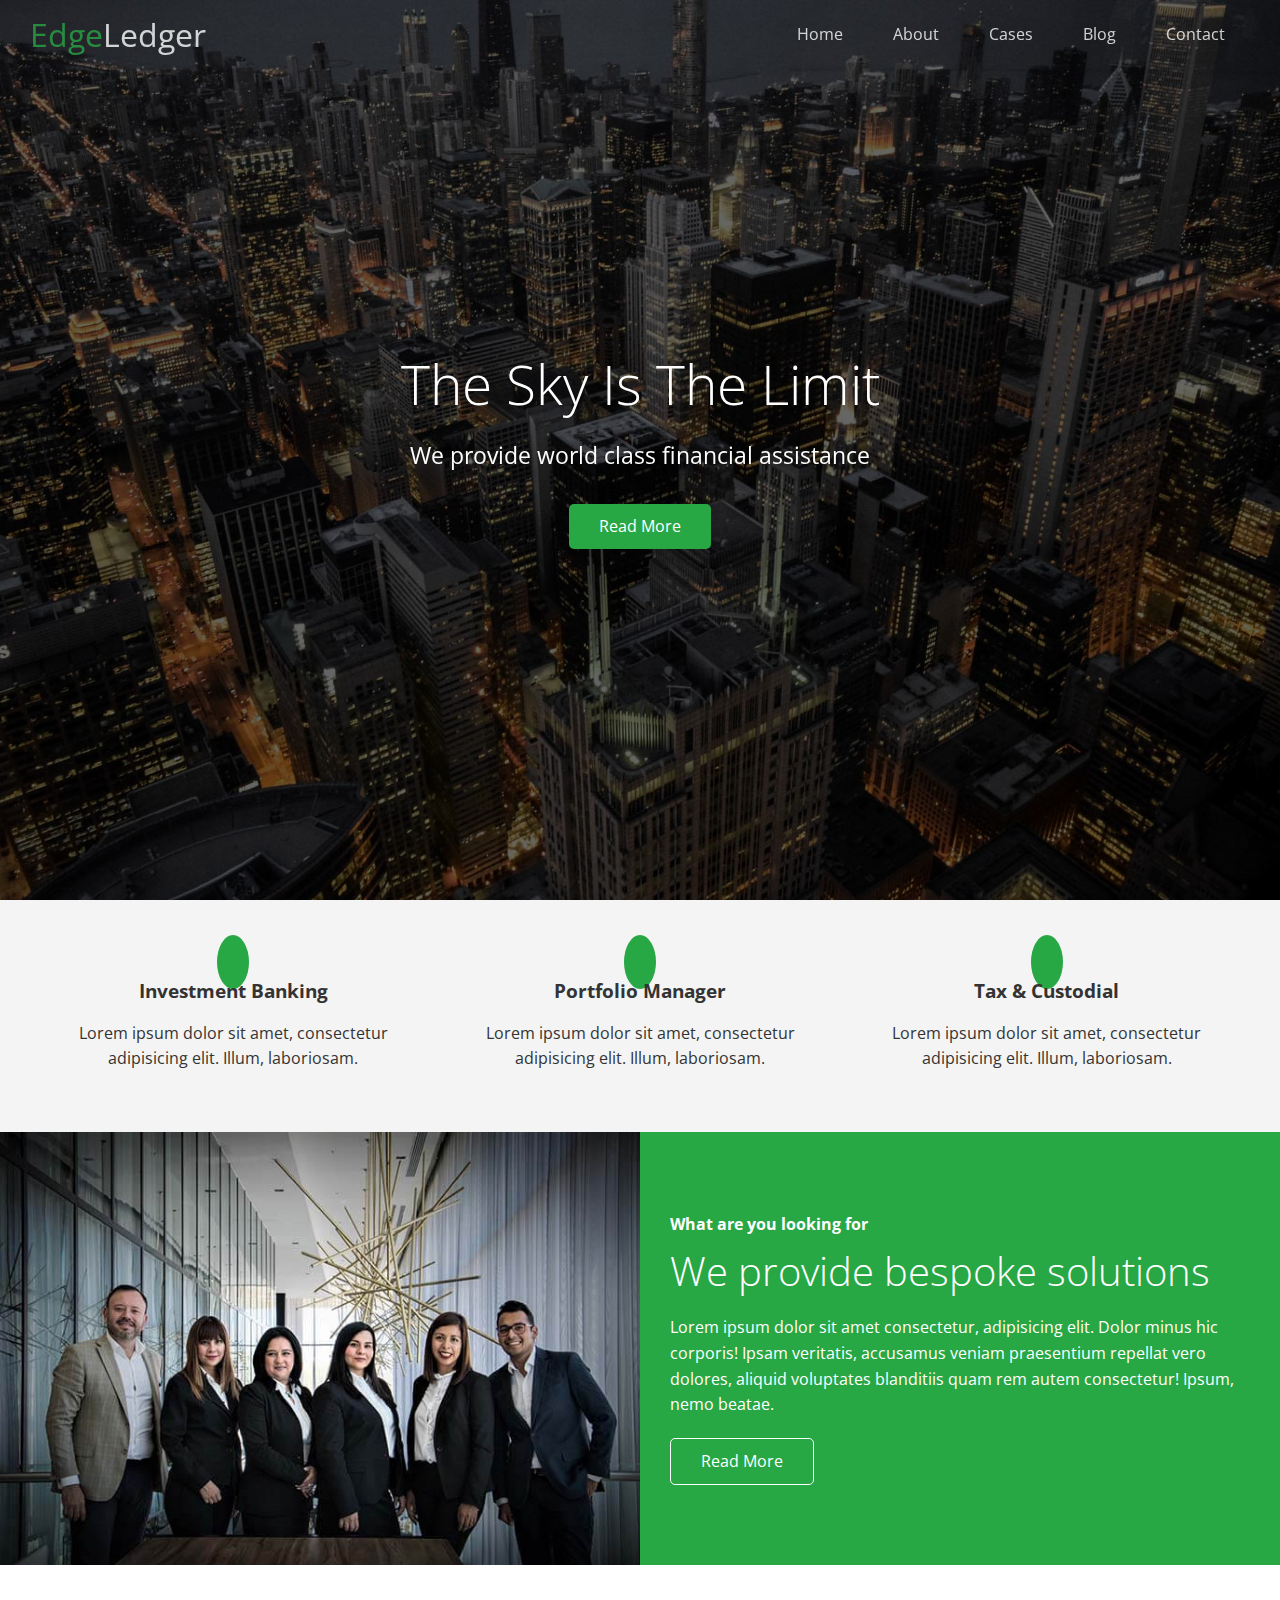
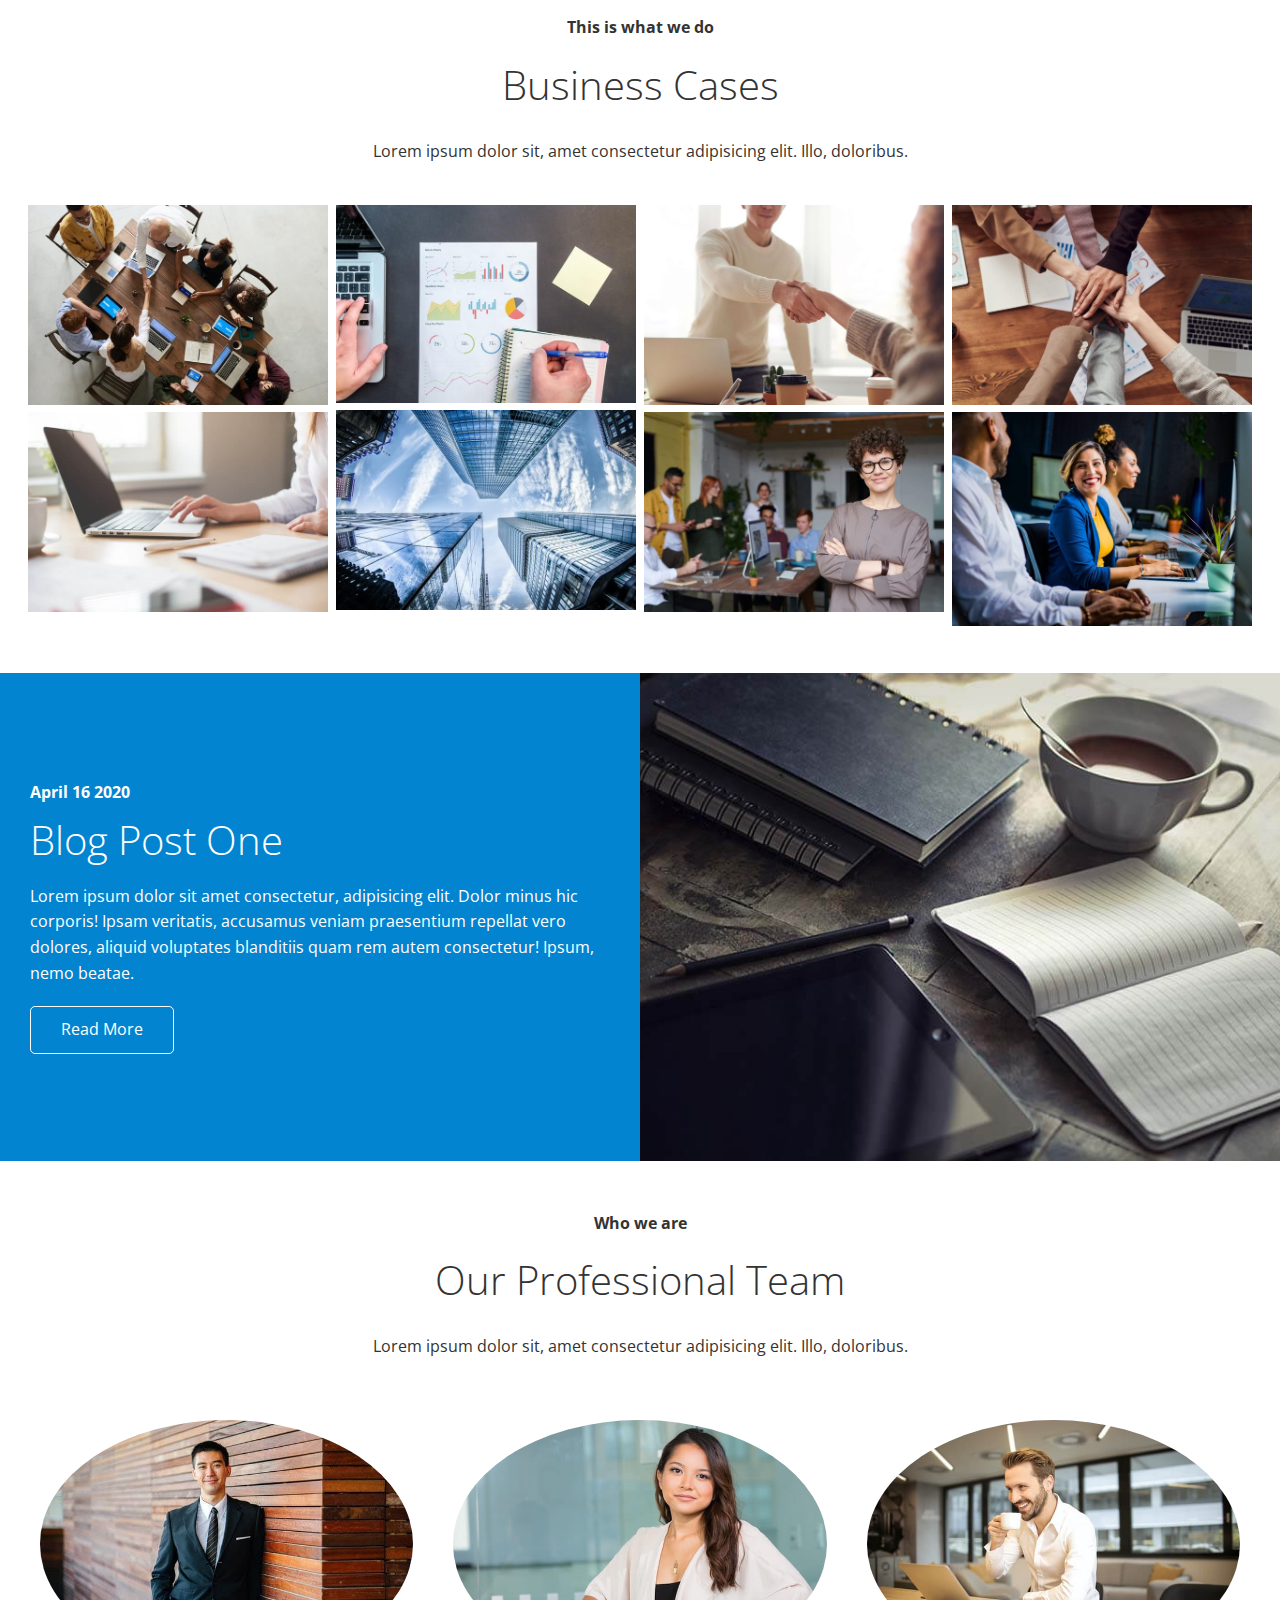
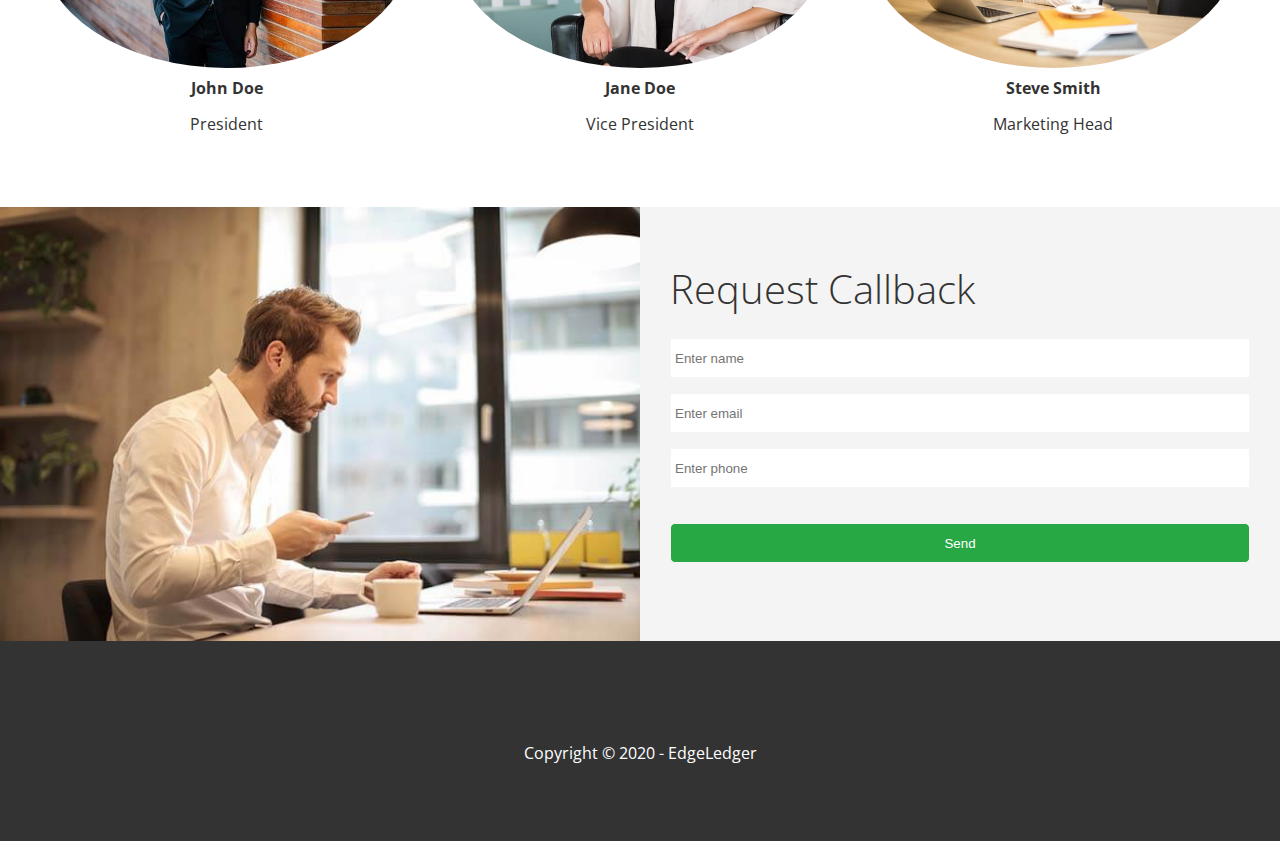
<file: index.html>
<!DOCTYPE html>
<html lang="en">

<head>
  <meta charset="UTF-8">
  <meta http-equiv="X-UA-Compatible" content="IE=edge">
  <meta name="viewport" content="width=device-width, initial-scale=1.0">
  <link rel="shortcut icon" type="image/x-icon" href="/favicon.ico" />
  <link rel="stylesheet" href="https://cdnjs.cloudflare.com/ajax/libs/font-awesome/5.13.0/css/all.min.css"
    integrity="sha256-h20CPZ0QyXlBuAw7A+KluUYx/3pK+c7lYEpqLTlxjYQ=" crossorigin="anonymous" />
  <link rel="stylesheet" href="css/lightbox.min.css" />
  <link rel="stylesheet" href="css/style.css">
  <link rel="stylesheet" href="css/utilities.css">
  <title>Welcome To EdgeLedger</title>
</head>

<body id="home">
  <header class="hero">
    <div id="navbar" class="navbar top">
      <h1 class="logo"><span class="text-primary"><i class="fas fa-book-open"></i> Edge</span>Ledger</h1>
      <nav>
        <ul>
          <li><a href="#home">Home</a></li>
          <li><a href="#about">About</a></li>
          <li><a href="#cases">Cases</a></li>
          <li><a href="#blog">Blog</a></li>
          <li><a href="#contact">Contact</a></li>
        </ul>
      </nav>
    </div>

    <div class="content">
      <h1>The Sky Is The Limit</h1>
      <p>We provide world class financial assistance</p>
      <a href="#about" class="btn"><i class="fas fa-chevron-right"></i> Read More</a>
    </div>
  </header>

  <main>
    <!-- About-Icons -->
    <section id="about" class="icons bg-light">
      <div class="flex-items">
        <div>
          <i class="fas fa-university fa-2x"></i>
          <div>
            <h3>Investment Banking</h3>
            <p>Lorem ipsum dolor sit amet, consectetur adipisicing elit. Illum, laboriosam.</p>
          </div>
        </div>
        <div>
          <i class="fas fa-book-reader fa-2x"></i>
          <div>
            <h3>Portfolio Manager</h3>
            <p>Lorem ipsum dolor sit amet, consectetur adipisicing elit. Illum, laboriosam.</p>
          </div>
        </div>
        <div>
          <i class="fas fa-pencil-alt fa-2x"></i>
          <div>
            <h3>Tax & Custodial</h3>
            <p>Lorem ipsum dolor sit amet, consectetur adipisicing elit. Illum, laboriosam.</p>
          </div>
        </div>
      </div>
    </section>

    <!-- About-Solutions -->
    <section class="solutions flex-columns ">
      <div class="row">
        <div class="column">
          <div class="column-1">
            <img src="images/home/people.jpg" alt="">
          </div>
        </div>
        <div class="column">
          <div class="column-2 bg-primary">
            <h4>What are you looking for</h4>
            <h2>We provide bespoke solutions </h2>
            <p>Lorem ipsum dolor sit amet consectetur, adipisicing elit. Dolor minus hic corporis! Ipsam veritatis,
              accusamus veniam praesentium repellat vero dolores, aliquid voluptates blanditiis quam rem autem
              consectetur! Ipsum, nemo beatae.</p>
            <a href="#" class="btn btn-outline">Read More</a>
          </div>
        </div>
      </div>
    </section>

    <!-- Cases -->
    <section id="cases" class="cases flex-grid section-padding">
      <header class="section-header">
        <h4>This is what we do</h4>
        <h2>Business Cases</h2>
        <p>Lorem ipsum dolor sit, amet consectetur adipisicing elit. Illo, doloribus.</p>
      </header>
      <div class="row">
        <div class="column">
          <a href="images/cases/cases1.jpg" data-lightbox="cases" data-title="Lorem ipsum dolor sit, amet consectetur adipisicing elit. Fugiat,
          dolore!">
            <img src="images/cases/cases1.jpg" alt="">
          </a>
          <a href="images/cases/cases2.jpg" data-lightbox="cases" data-title="Lorem ipsum dolor sit, amet consectetur adipisicing elit. Fugiat,
          dolore!">
            <img src="images/cases/cases2.jpg" alt="">
          </a>
        </div>
        <div class="column">
          <a href="images/cases/cases3.jpg" data-lightbox="cases" data-title="Lorem ipsum dolor sit, amet consectetur adipisicing elit. Fugiat,
          dolore!">
            <img src="images/cases/cases3.jpg" alt="">
          </a>
          <a href="images/cases/cases4.jpg" data-lightbox="cases" data-title="Lorem ipsum dolor sit, amet consectetur adipisicing elit. Fugiat,
          dolore!">
            <img src="images/cases/cases4.jpg" alt="">
          </a>
        </div>
        <div class="column">
          <a href="images/cases/cases5.jpg" data-lightbox="cases" data-title="Lorem ipsum dolor sit, amet consectetur adipisicing elit. Fugiat,
          dolore!">
            <img src="images/cases/cases5.jpg" alt="">
          </a>
          <a href="images/cases/cases6.jpg" data-lightbox="cases" data-title="Lorem ipsum dolor sit, amet consectetur adipisicing elit. Fugiat,
          dolore!">
            <img src="images/cases/cases6.jpg" alt="">
          </a>
        </div>
        <div class="column">
          <a href="images/cases/cases7.jpg" data-lightbox="cases" data-title="Lorem ipsum dolor sit, amet consectetur adipisicing elit. Fugiat,
          dolore!">
            <img src="images/cases/cases7.jpg" alt="">
          </a>
          <a href="images/cases/cases8.jpg" data-lightbox="cases" data-title="Lorem ipsum dolor sit, amet consectetur adipisicing elit. Fugiat,
          dolore!">
            <img src="images/cases/cases8.jpg" alt="">
          </a>
        </div>
      </div>
    </section>

    <!-- Blog -->
    <section id="blog" class="blog flex-columns flex-reverse">
      <div class="row">
        <div class="column">
          <div class="column-1">
            <img src="images/home/blog.jpg" alt="">
          </div>
        </div>
        <div class="column">
          <div class="column-2 bg-secondary">
            <h4>April 16 2020</h4>
            <h2>Blog Post One</h2>
            <p>Lorem ipsum dolor sit amet consectetur, adipisicing elit. Dolor minus hic corporis! Ipsam veritatis,
              accusamus veniam praesentium repellat vero dolores, aliquid voluptates blanditiis quam rem autem
              consectetur! Ipsum, nemo beatae.</p>
            <a href="blog.html" class="btn btn-outline">Read More</a>
          </div>
        </div>
      </div>
    </section>

    <!-- Team -->
    <section class="team section-padding">
      <header class="section-header">
        <h4>Who we are</h4>
        <h2>Our Professional Team</h2>
        <p>Lorem ipsum dolor sit, amet consectetur adipisicing elit. Illo, doloribus.</p>
      </header>
      <div class="flex-items">
        <div>
          <img src="images/team/person1.jpg" alt="">
          <h4>John Doe</h4>
          <p>President</p>
        </div>
        <div>
          <img src="images/team/person2.jpg" alt="">
          <h4>Jane Doe</h4>
          <p>Vice President</p>
        </div>
        <div>
          <img src="images/team/person3.jpg" alt="">
          <h4>Steve Smith</h4>
          <p>Marketing Head</p>
        </div>
      </div>
    </section>

    <!-- Contact -->
    <section id="contact" class="contact flex-columns">
      <div class="row">
        <div class="column">
          <div class="column-1">
            <img src="images/home/contact.jpg" alt="">
          </div>
        </div>
        <div class="column">
          <div class="column-2 bg-light">
            <h2>Request Callback</h2>
            <form action="/submit" class="callback-form" name="contact" method="POST" data-netlify="true">
              <div class="form-control">
                <label for="name"></label>
                <input type="text" id="name" name="name" placeholder="Enter name">
              </div>
              <div class="form-control">
                <label for="email"></label>
                <input type="email" id="email" name="email" placeholder="Enter email">
              </div>
              <div class="form-control">
                <label for="phone"></label>
                <input type="text" id="phone" name="phone" placeholder="Enter phone">
              </div>
              <input type="submit" value="Send" id="submit" class="btn">
            </form>
          </div>
        </div>
      </div>
    </section>
  </main>

  <!-- Footer -->
  <footer class="footer bg-dark">
    <div class="social">
      <a href=""><i class="fab fa-twitter fa-2x"></i></a>
      <a href=""><i class="fab fa-facebook fa-2x"></i></a>
      <a href=""><i class="fab fa-youtube fa-2x"></i></a>
      <a href=""><i class="fab fa-linkedin fa-2x"></i></a>
    </div>
    <p>Copyright &copy; 2020 - EdgeLedger</p>
  </footer>

  <script src="https://code.jquery.com/jquery-3.5.0.min.js"
    integrity="sha256-xNzN2a4ltkB44Mc/Jz3pT4iU1cmeR0FkXs4pru/JxaQ=" crossorigin="anonymous"></script>
  <script src="js/lightbox.min.js"></script>
  <script>
    const navbar = document.getElementById('navbar');
    let scrolled = false;

    window.onscroll = function () {
      if (window.pageYOffset > 100) {
        navbar.classList.remove('top');
        if (!scrolled) {
          navbar.style.transform = 'translateY(-70px)';
        }
        setTimeout(function () {
          navbar.style.transform = 'translateY(0)';
          scrolled = true;
        }, 200);
      } else {
        navbar.classList.add('top');
        scrolled = false;
      }
    };

    // Smooth Scrolling
    $('#navbar a, .btn').on('click', function (e) {
      if (this.hash !== '') {
        e.preventDefault();

        const hash = this.hash;

        $('html, body').animate(
          {
            scrollTop: $(hash).offset().top - 100,
          },
          800
        );
      }
    });
  </script>
</body>

</html>
</file>
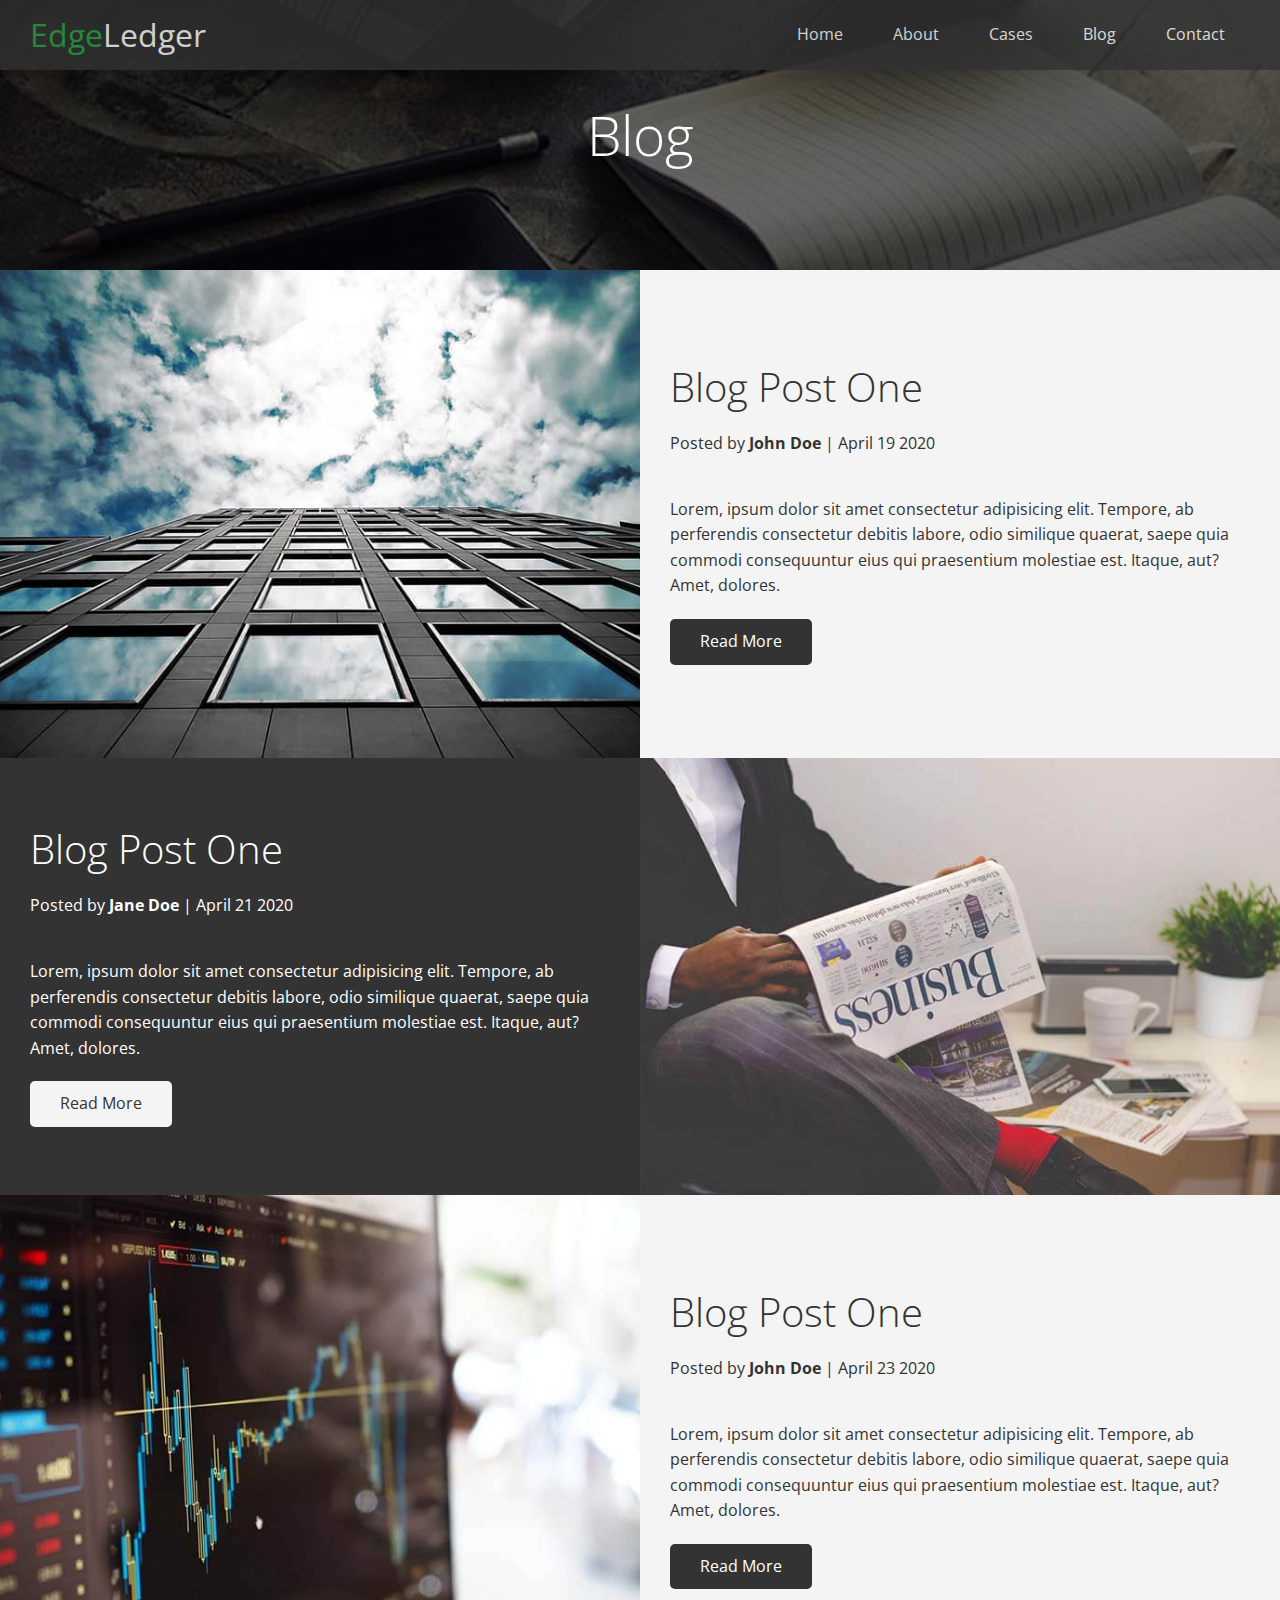
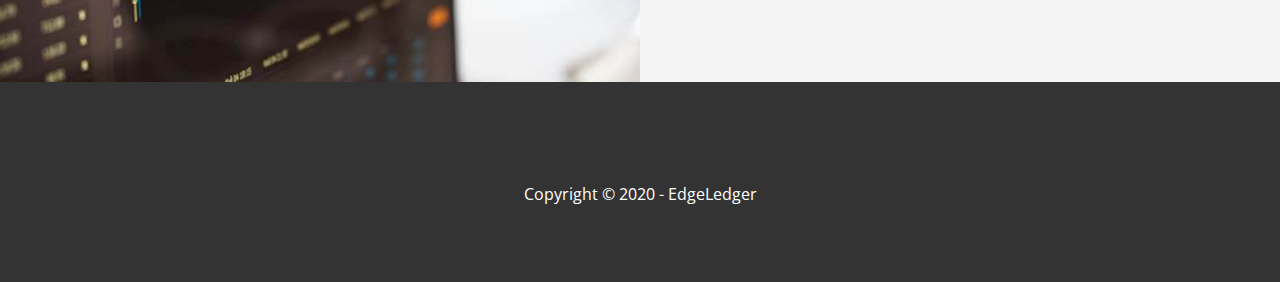
<file: blog.html>
<!DOCTYPE html>
<html lang="en">

<head>
  <meta charset="UTF-8">
  <meta http-equiv="X-UA-Compatible" content="IE=edge">
  <meta name="viewport" content="width=device-width, initial-scale=1.0">
  <link rel="shortcut icon" type="image/x-icon" href="/favicon.ico" />
  <link rel="stylesheet" href="https://cdnjs.cloudflare.com/ajax/libs/font-awesome/5.13.0/css/all.min.css"
    integrity="sha256-h20CPZ0QyXlBuAw7A+KluUYx/3pK+c7lYEpqLTlxjYQ=" crossorigin="anonymous" />
  <link rel="stylesheet" href="/css/style.css">
  <link rel="stylesheet" href="/css/utilities.css">
  <title>Read Our Blog</title>
</head>

<body id="home">
  <header class="hero blog">
    <div id="navbar" class="navbar">
      <h1 class="logo"><span class="text-primary"><i class="fas fa-book-open"></i> Edge</span>Ledger</h1>
      <nav>
        <ul>
          <li><a href="index.html">Home</a></li>
          <li><a href="index.html#about">About</a></li>
          <li><a href="index.html#cases">Cases</a></li>
          <li><a href="index.html#blog">Blog</a></li>
          <li><a href="indext.html#contact">Contact</a></li>
        </ul>
      </nav>
    </div>

    <div class="content">
      <h1>Blog</h1>
    </div>
  </header>

  <main>
    <article class="flex-columns">
      <div class="row">
        <div class="column">
          <div class="column-1">
            <img src="/images/blog/blog1.jpg" alt="">
          </div>
        </div>
        <div class="column">
          <div class="column-2 bg-light">
            <h2>Blog Post One</h2>
            <p class="meta">
              <i class="fas fa-user"></i> Posted by <strong>John Doe</strong> | April 19 2020
            </p>
            <p>Lorem, ipsum dolor sit amet consectetur adipisicing elit. Tempore, ab perferendis consectetur debitis
              labore, odio similique quaerat, saepe quia commodi consequuntur eius qui praesentium molestiae est.
              Itaque, aut? Amet, dolores.</p>
            <a href="post.html" class="btn btn-dark">Read More</a>
          </div>
        </div>
      </div>
    </article>

    <article class="flex-columns flex-reverse">
      <div class="row">
        <div class="column">
          <div class="column-1">
            <img src="/images/blog/blog2.jpg" alt="">
          </div>
        </div>
        <div class="column">
          <div class="column-2 bg-dark">
            <h2>Blog Post One</h2>
            <p class="meta">
              <i class="fas fa-user"></i> Posted by <strong>Jane Doe</strong> | April 21 2020
            </p>
            <p>Lorem, ipsum dolor sit amet consectetur adipisicing elit. Tempore, ab perferendis consectetur debitis
              labore, odio similique quaerat, saepe quia commodi consequuntur eius qui praesentium molestiae est.
              Itaque, aut? Amet, dolores.</p>
            <a href="post.html" class="btn btn-light">Read More</a>
          </div>
        </div>
      </div>
    </article>

    <article class="flex-columns">
      <div class="row">
        <div class="column">
          <div class="column-1">
            <img src="/images/blog/blog3.jpg" alt="">
          </div>
        </div>
        <div class="column">
          <div class="column-2 bg-light">
            <h2>Blog Post One</h2>
            <p class="meta">
              <i class="fas fa-user"></i> Posted by <strong>John Doe</strong> | April 23 2020
            </p>
            <p>Lorem, ipsum dolor sit amet consectetur adipisicing elit. Tempore, ab perferendis consectetur debitis
              labore, odio similique quaerat, saepe quia commodi consequuntur eius qui praesentium molestiae est.
              Itaque, aut? Amet, dolores.</p>
            <a href="post.html" class="btn btn-dark">Read More</a>
          </div>
        </div>
      </div>
    </article>
  </main>

  <!-- Footer -->
  <footer class="footer bg-dark">
    <div class="social">
      <a href=""><i class="fab fa-twitter fa-2x"></i></a>
      <a href=""><i class="fab fa-facebook fa-2x"></i></a>
      <a href=""><i class="fab fa-youtube fa-2x"></i></a>
      <a href=""><i class="fab fa-linkedin fa-2x"></i></a>
    </div>
    <p>Copyright &copy; 2020 - EdgeLedger</p>
  </footer>
</body>

</html>
</file>
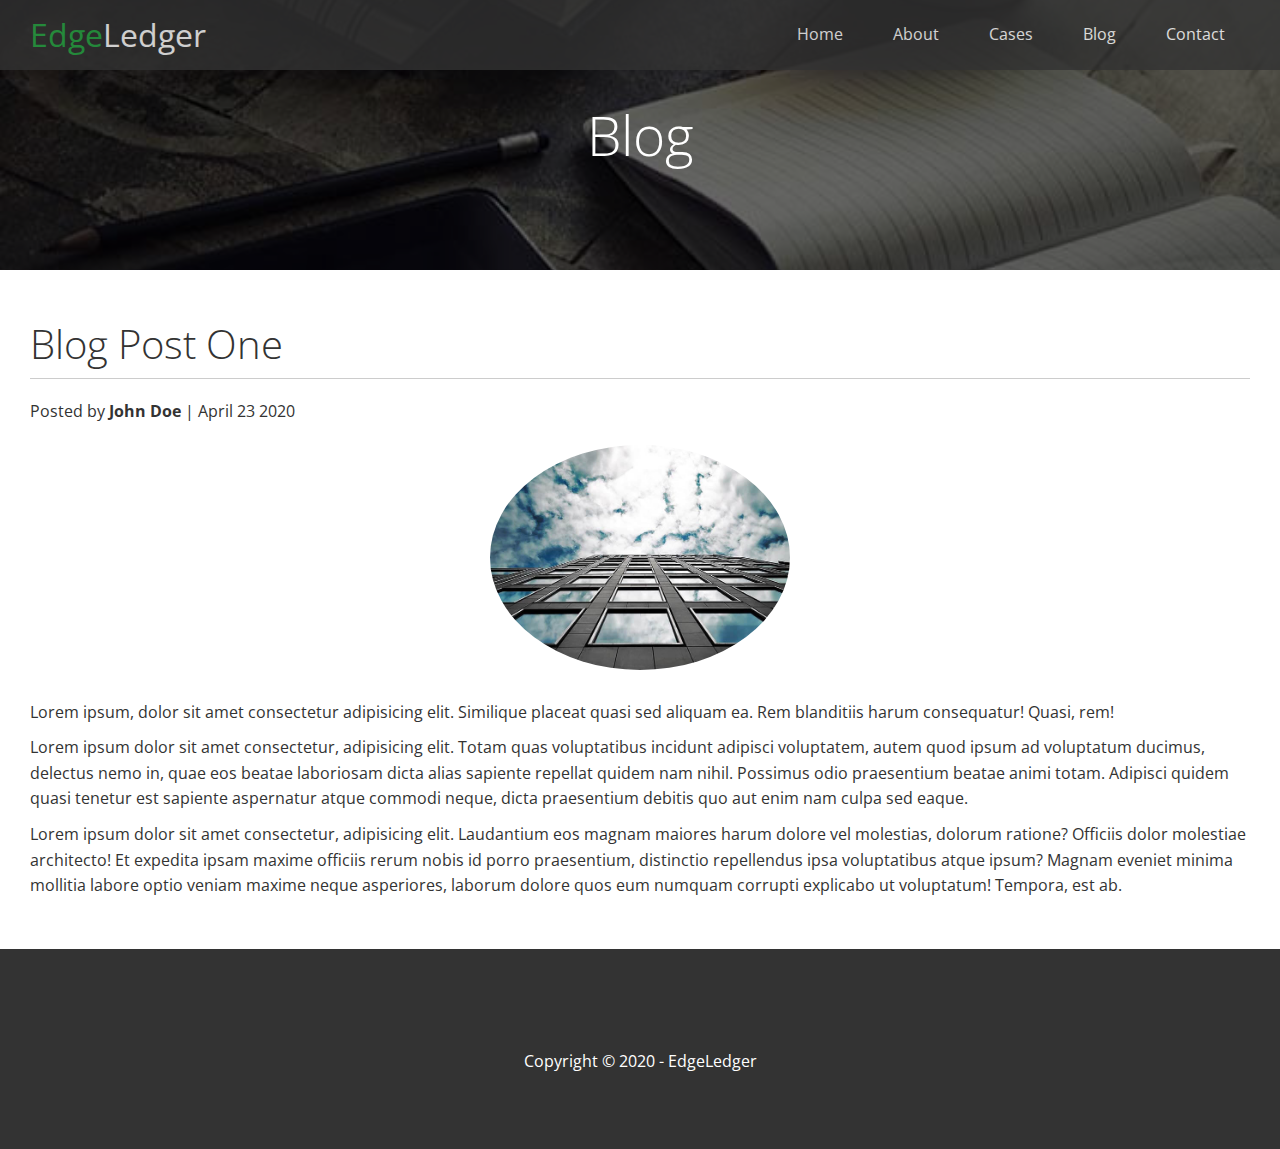
<file: post.html>
<!DOCTYPE html>
<html lang="en">

<head>
  <meta charset="UTF-8">
  <meta http-equiv="X-UA-Compatible" content="IE=edge">
  <meta name="viewport" content="width=device-width, initial-scale=1.0">
  <link rel="shortcut icon" type="image/x-icon" href="/favicon.ico" />
  <link rel="stylesheet" href="https://cdnjs.cloudflare.com/ajax/libs/font-awesome/5.13.0/css/all.min.css"
    integrity="sha256-h20CPZ0QyXlBuAw7A+KluUYx/3pK+c7lYEpqLTlxjYQ=" crossorigin="anonymous" />
  <link rel="stylesheet" href="/css/style.css">
  <link rel="stylesheet" href="/css/utilities.css">
  <title>Post One</title>
</head>

<body id="home">
  <header class="hero blog">
    <div id="navbar" class="navbar">
      <h1 class="logo"><span class="text-primary"><i class="fas fa-book-open"></i> Edge</span>Ledger</h1>
      <nav>
        <ul>
          <li><a href="index.html">Home</a></li>
          <li><a href="index.html#about">About</a></li>
          <li><a href="index.html#cases">Cases</a></li>
          <li><a href="index.html#blog">Blog</a></li>
          <li><a href="indext.html#contact">Contact</a></li>
        </ul>
      </nav>
    </div>

    <div class="content">
      <h1>Blog</h1>
    </div>
  </header>

  <main>
    <section class="post">
      <h2>Blog Post One</h2>
      <p class="meta">
        <i class="fas fa-user"></i> Posted by <strong>John Doe</strong> | April 23 2020
      </p>
      <img src="/images/blog/blog1.jpg" alt="">
      <p>Lorem ipsum, dolor sit amet consectetur adipisicing elit. Similique placeat quasi sed aliquam ea. Rem
        blanditiis harum consequatur! Quasi, rem!</p>
      <p>Lorem ipsum dolor sit amet consectetur, adipisicing elit. Totam quas voluptatibus incidunt adipisci voluptatem,
        autem quod ipsum ad voluptatum ducimus, delectus nemo in, quae eos beatae laboriosam dicta alias sapiente
        repellat quidem nam nihil. Possimus odio praesentium beatae animi totam. Adipisci quidem quasi tenetur est
        sapiente aspernatur atque commodi neque, dicta praesentium debitis quo aut enim nam culpa sed eaque.</p>
      <p>Lorem ipsum dolor sit amet consectetur, adipisicing elit. Laudantium eos magnam maiores harum dolore vel
        molestias, dolorum ratione? Officiis dolor molestiae architecto! Et expedita ipsam maxime officiis rerum nobis
        id porro praesentium, distinctio repellendus ipsa voluptatibus atque ipsum? Magnam eveniet minima mollitia
        labore optio veniam maxime neque asperiores, laborum dolore quos eum numquam corrupti explicabo ut voluptatum!
        Tempora, est ab.</p>
    </section>

  </main>

  <!-- Footer -->
  <footer class="footer bg-dark">
    <div class="social">
      <a href=""><i class="fab fa-twitter fa-2x"></i></a>
      <a href=""><i class="fab fa-facebook fa-2x"></i></a>
      <a href=""><i class="fab fa-youtube fa-2x"></i></a>
      <a href=""><i class="fab fa-linkedin fa-2x"></i></a>
    </div>
    <p>Copyright &copy; 2020 - EdgeLedger</p>
  </footer>
</body>

</html>
</file>
<file: css/style.css>
@import url('https://fonts.googleapis.com/css2?family=Open+Sans:wght@300;400&display=swap');

* {
  box-sizing: border-box;
  margin: 0;
  padding: 0;
}

body {
  font-family: 'Open Sans', sans-serif;
  background: #fff;
  color: #333;
  line-height: 1.6;
}

ul {
  list-style: none;
}

a {
  text-decoration: none;
  color: #333;
}

h1, h2 {
  font-weight: 300;
  line-height: 1.2;
}

p {
  margin: 10px 0;
}

img {
  width:  100%;
}

/* Navbar */

.navbar {
  display: flex;
  align-items: center;
  justify-content: space-between;
  background: #333;
  color: #fff;
  opacity: 0.8;
  height: 70px;
  width: 100%;
  position: fixed;
  top: 0;
  padding: 0 30px;
  transition: 0.5s;
}

.navbar.top {
  background: transparent;
}

.navbar ul {
  display: flex;
}

.navbar a {
  color: #fff;
  margin: 0 5px;
  padding: 10px 20px ;
}

.navbar h1 {
  font-weight: 400;
}

.navbar a:hover {
  border-bottom: #28a745 2px solid;
}

/* Header */
.hero {
  background: url('../images/home/showcase.jpg') no-repeat center center/cover;
  height: 100vh;
  position: relative;
  color: #fff;
}

.hero .content {
  display: flex;
  flex-direction: column;
  align-items: center;
  justify-content: center;
  text-align: center;
  height: 100%;
  padding: 0 20px;
}

.hero .content h1 {
  font-size: 55px;
}

.hero .content p {
  font-size: 23px;
  margin: 20px 0 30px;
  max-width: 600px;
}

.hero .content::before {
  content: '';
  position: absolute;
  top: 0;
  left: 0;
  height: 100%;
  width: 100%;
  background: rgba(0, 0, 0, 0.6);
}

.hero * {
  z-index: 10;
}

.hero.blog {
  background: url('../images/home/blog.jpg') no-repeat center center/cover;
  height: 30vh;
}

/* About-icons */
.icons {
  padding: 30px;
}

.icons i {
  background: #28a745;
  color: #fff;
  border-radius: 50%;
  padding: 1rem;
  margin-bottom: 15px;
}

.icons h3 {
  font-weight: bold;
  margin-bottom: 15px;
}

.cases img:hover {
  opacity: 0.7;
}

.team img {
  border-radius: 50%;
}

/* Callback Form */
.callback-form {
  width: 100%;
  padding: 20px 0;
}

.callback-form label {
  display: block;
  margin-bottom: 5px;
}

.callback-form .form-control {
  margin-bottom: 15px;
}

.callback-form input {
  width: 100%;
  padding: 4px;
  height: 40px;
  border: 1px solid #f5f5f5;
}

.callback-form .btn {
  margin-top: 20px;
  padding: 12px 0;
}

/* post */
.post {
  margin: 50px 30px;
}

.post h2 {
  font-size: 40px;
  padding-bottom: 10px;
  border-bottom: #ccc 1px solid;
}

.post .meta {
  margin: 20px 0;
}

.post img {
  display: block;
  width: 300px;
  border-radius: 50%;
  margin: 0 auto 30px;
}

/* footer */
.footer {
  display: flex;
  flex-direction: column;
  align-items: center;
  justify-content: center;
  text-align: center;
  height: 200px;
}

.footer a {
  color: #fff;
}

.footer .social > * {
  margin-right: 30px;
}

.footer i:hover {
  color: #28a745;
}

/* Mobile */
@media (max-width: 768px) {
  .navbar {
    flex-direction: column;
    height: 120px;
    padding: 20px;
  }

  .navbar a {
    padding: 10px 10px;
    margin: 0 3px;
  }

  .flex-items {
    flex-direction: column;
  }

  .flex-columns .column, .flex-grid .column {
    flex: 100% !important;
    max-width: 100% !important;
  }

  .team img {
    width: 70%;
  }
}
</file>
<file: css/utilities.css>
/* Text Colours */
.text-primary {
  color: #28a745;
}

.text-secondary {
  color: #0284d0;
}

/* Button & Background */
.btn {
  display: inline-block;
  background: #28a745;
  color: #fff;
  padding: 10px 30px;
  border-radius: 5px;
  cursor: pointer;
  border: none;
}

.btn:hover {
  opacity: 0.9;
}

.btn-primary, .bg-primary {
  background: #28a745;
  color: #fff;
}

.btn-secondary, .bg-secondary {
  background: #0284d0;
  color: #fff;
}

.btn-dark, .bg-dark {
  background: #333;
  color: #fff;
}

.btn-light, .bg-light {
  background: #f4f4f4;
  color: #333;
}

.btn-outline {
  background: transparent;
  border: #fff 1px solid;
}

/* Flex Items */
.flex-items {
  display: flex;
  text-align: center;
  justify-content: center;
  text-align: center;
  height: 100%;
}

.flex-items > div {
  padding: 20px;
}

/* Flex Columns */
.flex-columns.flex-reverse .row {
  flex-direction: row-reverse;
}

.flex-columns .row {
  display: flex;
  flex-direction: row;
  flex-wrap: wrap;
  width: 100%;
}

.flex-columns .column {
  display: flex;
  flex-direction: column;
  flex-basis: 100%;
  flex: 1;
}

.flex-columns .column .column-1,
.flex-columns .column .column-2 {
  height: 100%;
}

.flex-columns img {
  width: 100%;
  height: 100%;
  object-fit: cover;
}

.flex-columns .column-2 {
  display: flex;
  flex-direction: column;
  align-items: flex-start;
  justify-content: center;
  padding: 30px;
}

.flex-columns h2 {
  font-size: 40px;
  font-weight: 100;
}

.flex-columns h4 {
  margin-bottom: 10px;
}

.flex-columns p {
  margin: 20px 0;
}

/* Section Header */
.section-header {
  display: flex;
  flex-direction: column;
  align-items: center;
  justify-content: center;
  text-align: center;
  padding: 30px;
}

.section-header h2 {
  font-size: 40px;
  margin: 20px 0;
}

.section-padding {
  padding: 20px 20px 40px;
}

/* Flex Grid */
.flex-grid .row {
  display: flex;
  flex-wrap: wrap;
  padding: 0 4px;
}

.flex-grid .column {
  flex: 25%;
  max-width: 25%;
  padding: 0 4px;
}
</file>
